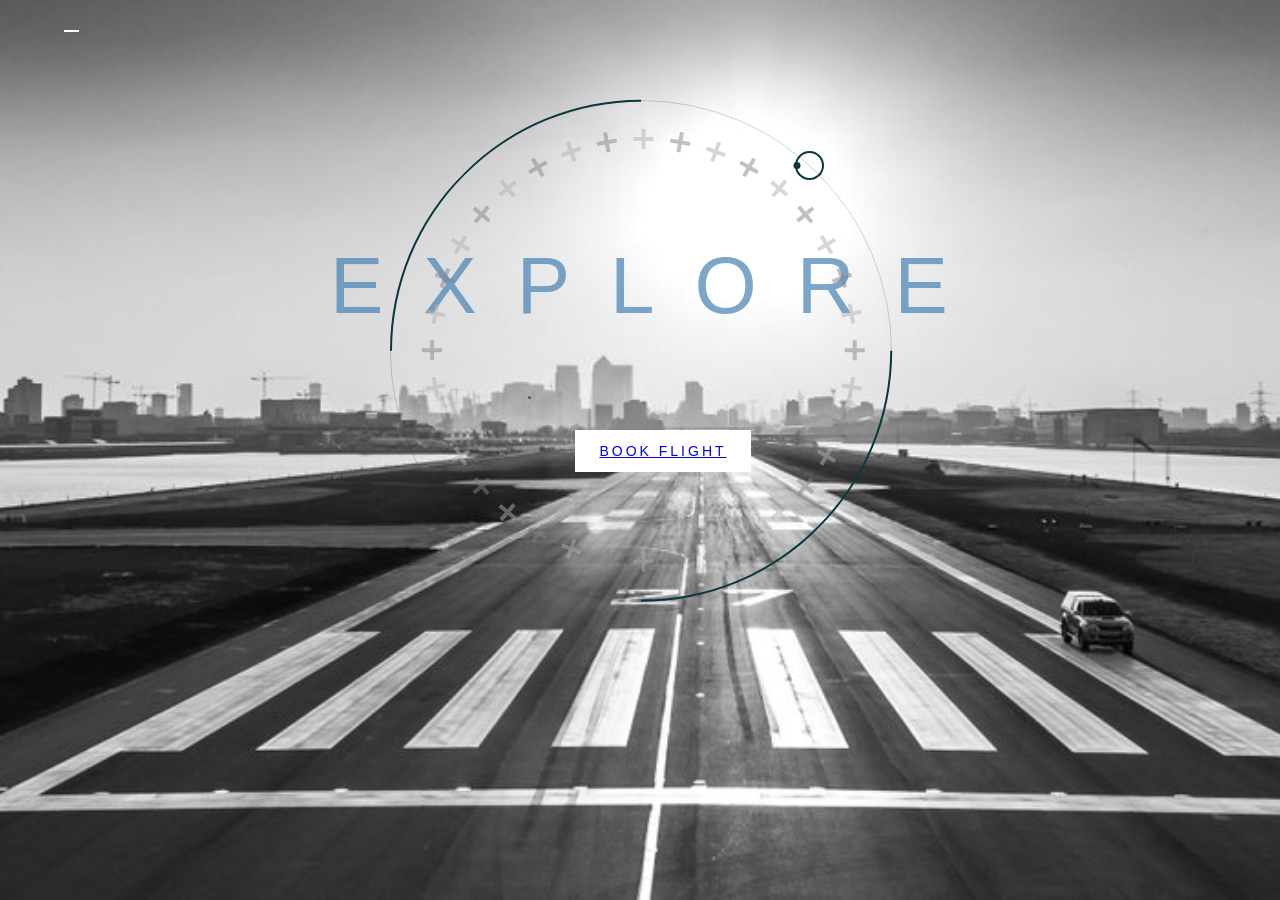
<file: tickets.html>
<!DOCTYPE html>

<html lang="en">
<head>
	<meta charset="UTF-8"> 
	<meta name="viewport" content="width=device-width, initial-scale=1.0">
	<meta http-equiv="X-UA-Compatible" content="ie=edge">
	<title>Buy Tickets Now</title>
	<link rel="stylesheet" type="text/css" href="style3.css">

</head>

<body>
	<div class="container">
		<div class="container__item landing-page-container">
			<div class="content-wrapper">
				<header class="header">
					<div class="menu-icon header__item">
						<span class="menu-icon__line"> <a href="index.html"></a> </span>
					</div>

				<div class="ellipse-container">
					
				<h2 class="greeting">Explore</h2>


				<div class="ellipse ellipse__outer--thin">

					<div class="ellipse ellipse__orbit"></div>
				</div>

				<div class="ellipse ellipse__outer--thick"></div>


				</div>

			</div>

		</div>

	</div>

<div class="flight">
	<a href="https://www.google.com/flights/"><div class="button"> Book Flight </div> </a>
</div>


</body>
</file>
<file: style3.css>
html {
	font-size:62.5%;
	width:100%;
	height:100%;
}

body {
	margin:0;
	padding: 0;
	height:100%;
	font-size:1.4rem;
}

h1 {
	font-size:2.4rem;
}

.container_item {
	margin: 0 auto 0;
}

.landing-page-container {
	width: 100%;
	min-height: 100%;
	height: 100vh;
	background-image: url('map.jpg');
	background-position: bottom;
	background-repeat: no-repeat;
	background-size: cover;
	overflow:hidden;
	display: table;
	font-family: "Montserrat", sans-serif;
	color: steelblue;

}

.content-wrapper {
	max-width: 1200px;
	width:90%;
	height: 100%;
	margin:0 auto;
	position: relative;
}

.header {
	width: 100%;
	height: 2rem;
	padding: 3rem 0;
	display: block;
}

.menu-icon {
	width:2.5rem;
	height: 1.5rem;
	display: inline-block;
	cursor: pointer;
}

.header__item {
	display:inline-block;
	float: left;

}

.menu-icon__line {
	width: 1.5rem;
	height: .2rem;
	background: white;
	display: block;
	font-size: 20px;
	color: white;

}

.menu-icon__line:before,  .menu-icon__line:after {
	width: 1.5rem;
	height: .2rem;
	background: white;
	display: inline-block;
	position: relative;


}

.menu-icon_line:before {
	left:.5rem;
	top: -0.6rem;

}

.menu-icon__line:after {
	top: -1.8rem;
}

.heading {
	width:90;
	font-size: 2rem;
	font-weight: bold;
	line-height:1.7rem;
	margin: 0 30px;
	text-align: center;
}

.ellipse-container {
	width: 50rem;
	height: 50rem;
	border-radius: 50%;
	margin: 0 auto;
	position: relative;
	top: 7rem;
}

.ellipse-container .greeting {
	position: relative;
	top: 14rem;
	left: -6rem;
	right: 0;
	margin: 0 auto;
	text-transform: uppercase;
	letter-spacing: 4rem;
	font-size: 8rem;
	font-weight: 400;
	opacity: .7;
	text-align: center;

}

.ellipse-container .greeting:after {
	content: '';
	width: .3rem;
	height: .3rem;
	border-radius: 50%;
	display: inline-block;
	background-color: #0C383E;
	position:relative;
	top: -0.65rem;
	left: -5.05rem;

}

.ellipse {
	border-radius: 50%;
	position: absolute;
	top: 0;
	border-style: solid;
}

.ellipse__outer--thin {
	width: 100%;
	height: 100%;
	border-width: 1px;
	border-color: rgba(9,56,62,.2);
	animation: ellipseOrbit 15s ease-in-out infinite;
}

.ellipse__outer--thin:after {
	content: '';
	background-image: url(ellipse.png);
	background-repeat: no-repeat;
	background-position: center;
	top: 0;
	left: 0;
	bottom: 0;
	right: 0;
	color: #000;
	position: absolute;
	opacity: .5;

}

.ellipse__outer--thick {
	width:99.5%;
	height: 99.5%;
	border-color: #09383E transparent;
	border-width: 2px;
	transform: rotate(-45deg);
	animation: ellipseRotate 15s ease-in-out infinite;

}

.ellipse__orbit {
	width: 2.5rem;
	height: 2.5rem;
	border-width: 2px;
	border-color: #09383E;
	top: 5rem;
	right: 6.75rem;

}

.ellipse__orbit:before {
	content: '';
	width: 0.7rem;
	height: 0.7rem;
	border-radius: 50%;
	display: block;
	background-color: #09383E;
	margin: 0 auto;
	right: .2;
	position: absolute;
	top: 35%;
	transform: translate(-50%);

}

@keyframes ellipseRotate {
	0% {
		transform: rotate(-45deg);
	}

	100% {
		transform: rotate(-405deg);
	}
}


@keyframes ellipseOrbit {
	0% {
		transform: rotate(0deg);
	}

	100% {
		transform: rotate(360deg);
	}
}

.flight {
  position: absolute;
  top:50%;
  left:50%;
  margin-left: -65px;
  margin-top: -20px;
  width: 130px;
  height: 40px;
  text-align: center;
}
.button {
  outline:none;
  text-align: center;
  width: 130px;
  padding:10px 20px;
  background: white;
  color:$green;
  letter-spacing:3px;
  text-shadow:0;
   cursor: pointer;
   transition: all 0.25s ease;
   	border: solid white;
	text-transform: uppercase;
	font-family: 'Roboto', sans-serif;
  
  }

  a:visited { text-decoration: none; color:black; }
a:hover { text-decoration: none; color:black; }
a:focus { text-decoration: none; color:black; }
a:hover, a:active { text-decoration: none; color:black }

}
  

  .button:hover {
    box-shadow: 0px 1px 8px white;   
  background-color: gray;
  }
</file>
